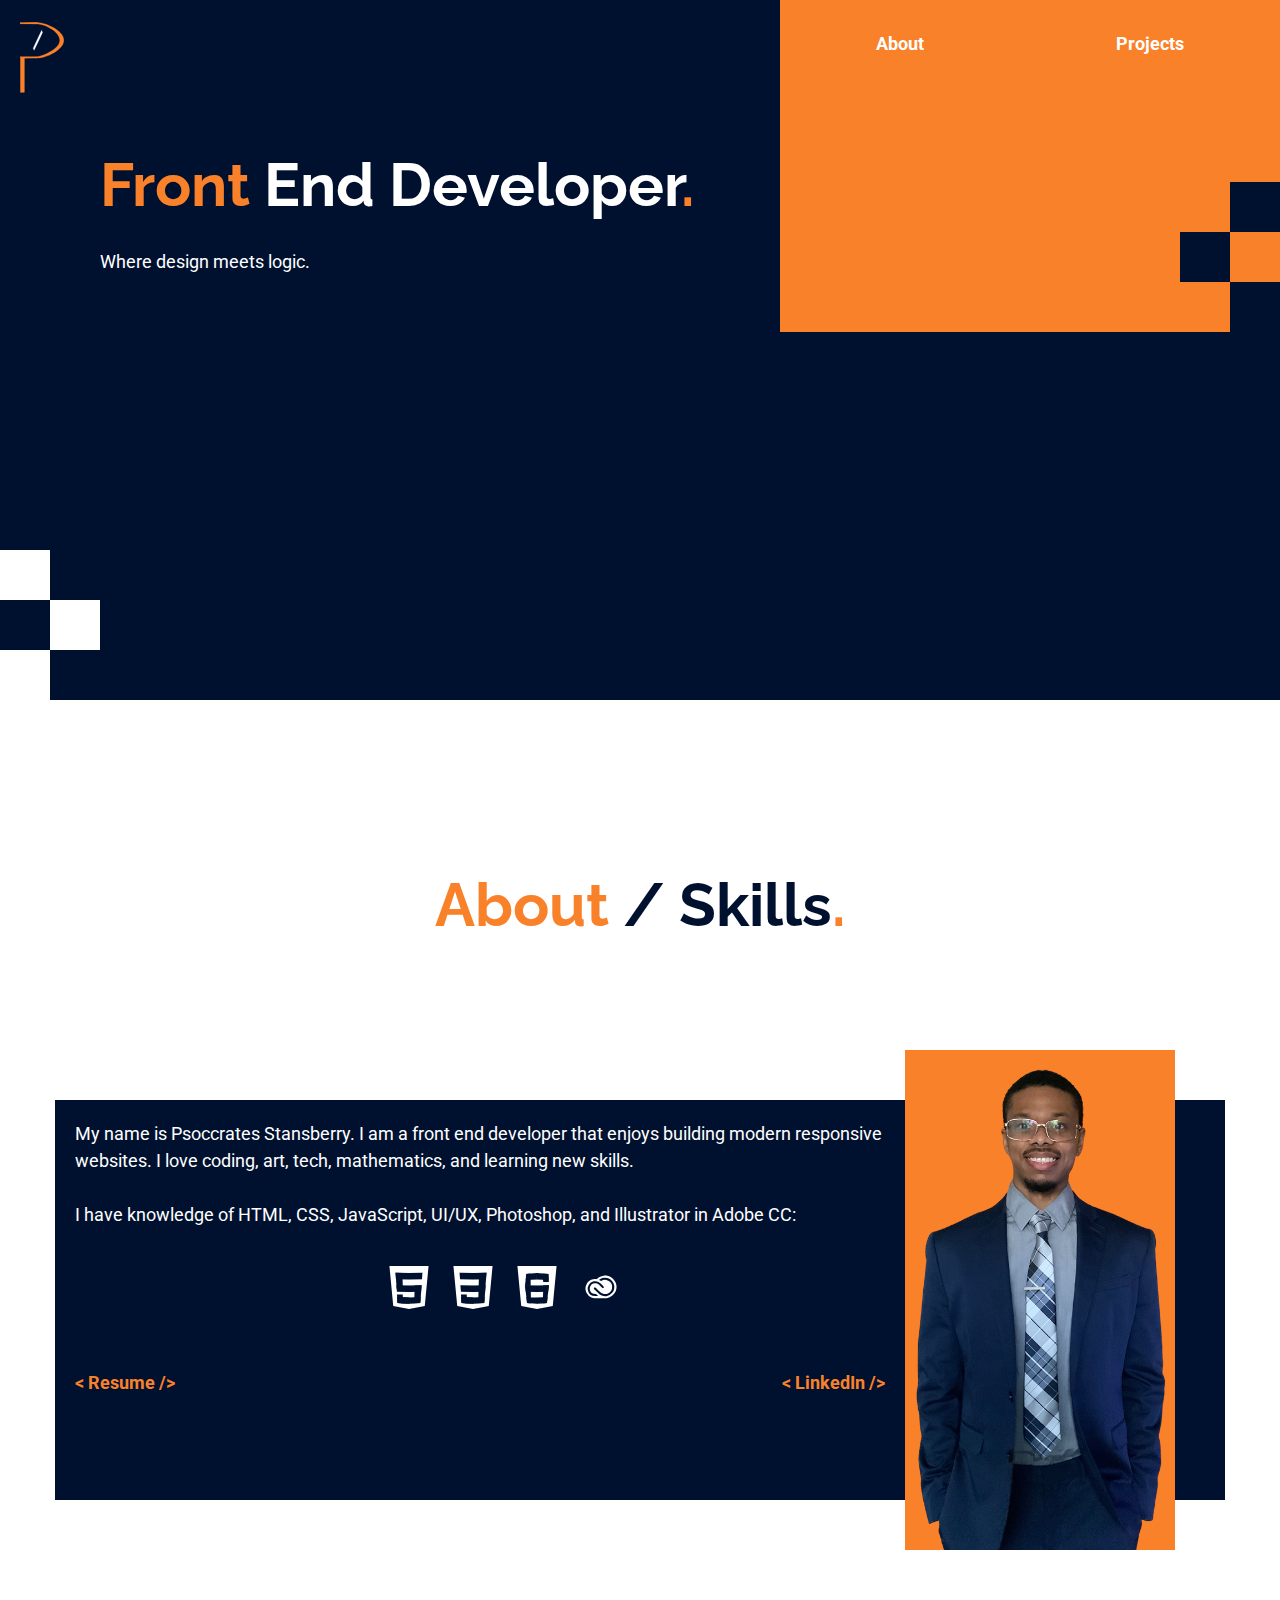
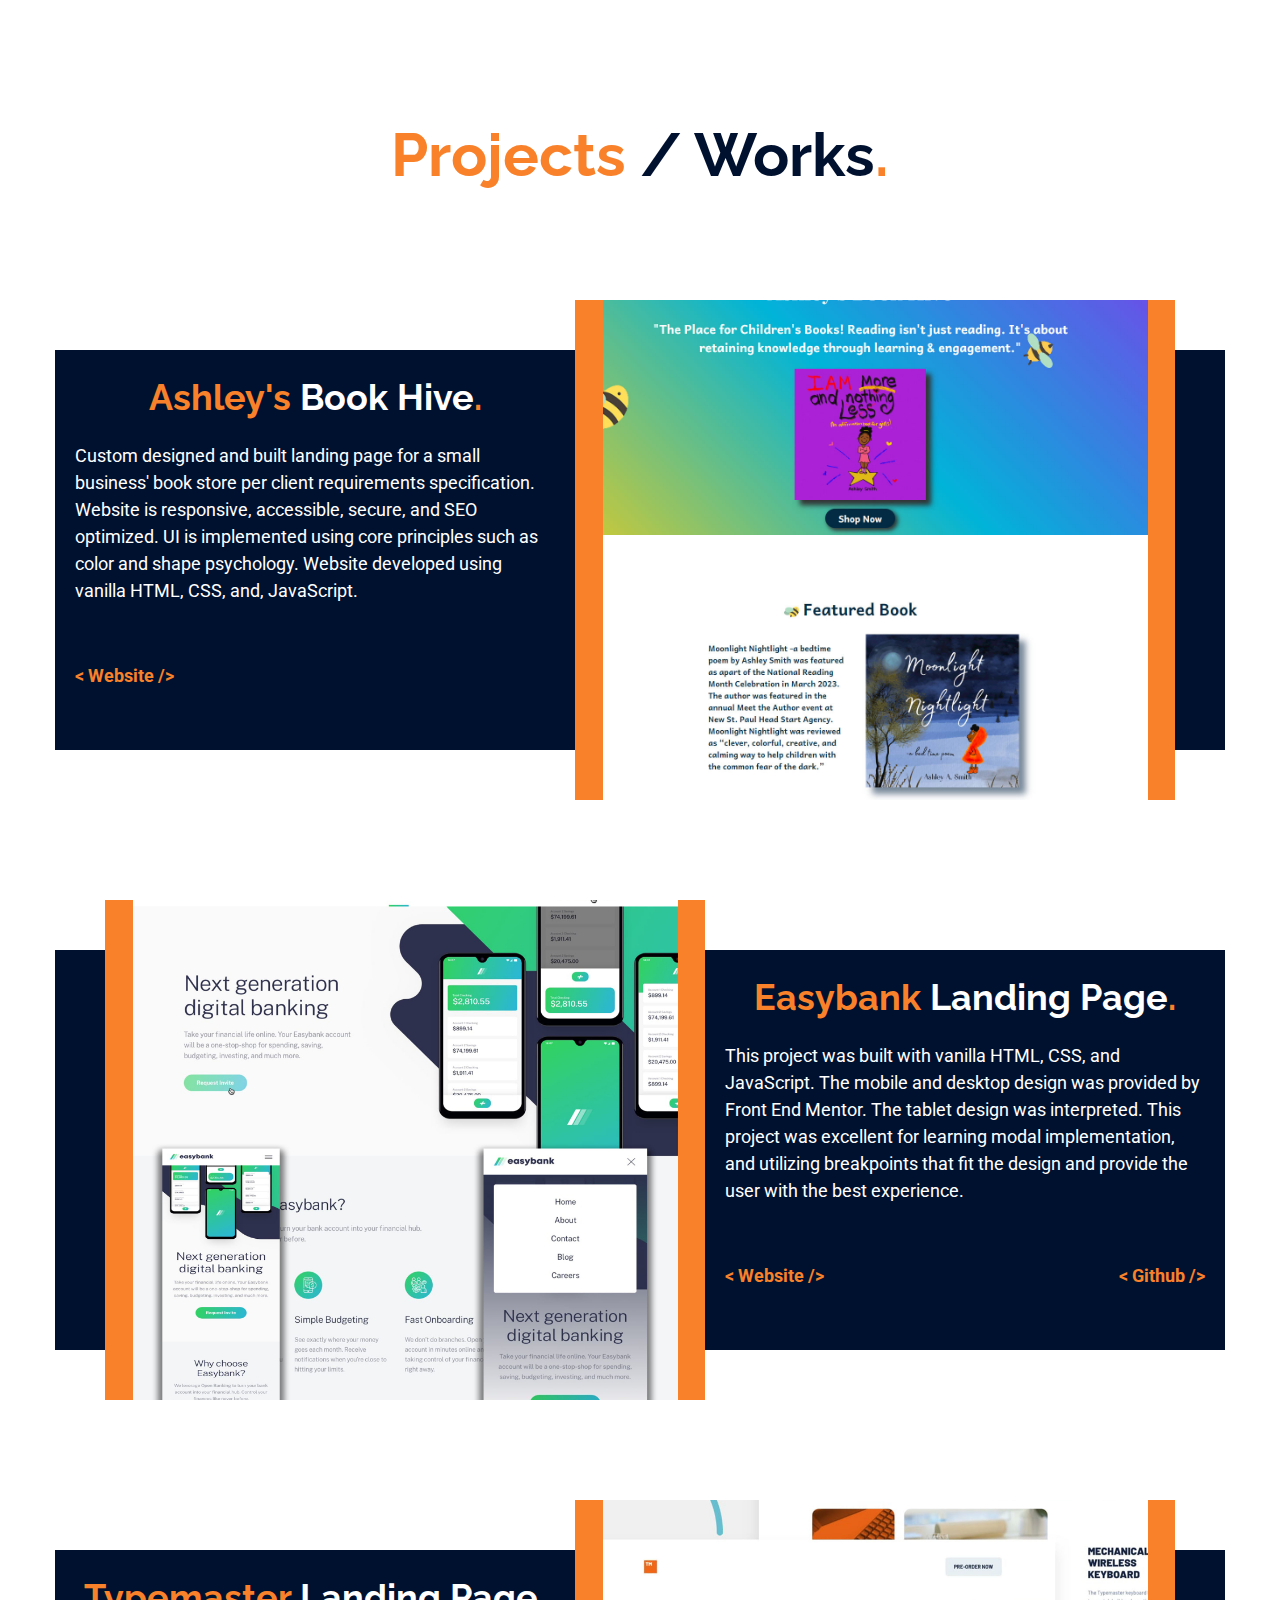
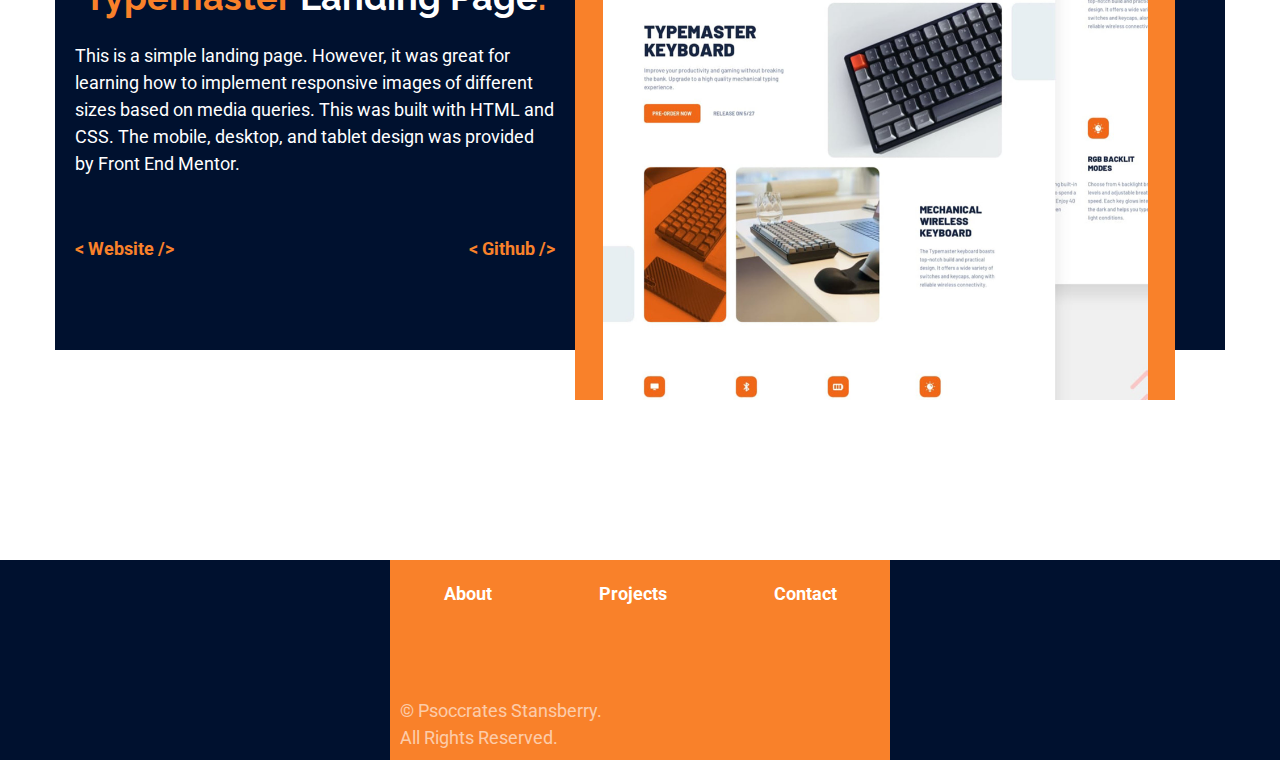
<file: index.html>
<!DOCTYPE html>
<html lang="en">
  <head>
    <meta charset="UTF-8" />
    <meta http-equiv="X-UA-Compatible" content="IE=edge" />
    <meta name="viewport" content="width=device-width, initial-scale=1.0" />
    <meta
      name="keywords"
      content="Portfolio, HTML, Vanilla CSS, Vanilla JavaScript, FrontEnd Developer"
    />

    <meta name="description" content="Psoccrates Developer Portfolio" />
    <title>Psoccrates FrontEnd Developer Portfolio</title>
    <link rel="icon" href="/src/images/portfolio-logo-small.png" />
    <link rel="preconnect" href="https://fonts.googleapis.com" />
    <link rel="preconnect" href="https://fonts.gstatic.com" crossorigin />
    <link
      href="https://fonts.googleapis.com/css2?family=Raleway:wght@700&family=Roboto:wght@400;700&display=swap"
      rel="stylesheet"
    />
    <link rel="stylesheet" href="/src/css/styles.css" />
  </head>
  <!-- Hero -->
  <header class="hero" id="home">
    <nav class="nav">
      <ul class="nav__links-container">
        <li><a class="nav__links" id="nav--about" href="#about">About</a></li>
        <li>
          <a class="nav__links" id="nav--projects" href="#projects">Projects</a>
        </li>
      </ul>
      <div class="right-square--one"></div>
      <div class="right-square--two"></div>
      <div class="right-square--three"></div>
      <div class="floating-squares"></div>
    </nav>
    <img
      class="icon-container icon icon--portfolio"
      src="/src/images/portfolio-logo.svg"
      alt="Psoccrates portfolio logo"
    />
    <div class="hero__header">
      <h1>
        Front
        <span class="typography-color--accent--secondary">End Developer</span>.
      </h1>
      <p class="paragraph__header">Where design meets logic.</p>
    </div>
    <div class="left-square--one"></div>
    <div class="left-square--two"></div>
    <div class="left-square--three"></div>
  </header>
  <!-- About -->
  <section class="about-section grid" id="about">
    <h2>About <span class="typography-color--primary">/ Skills</span>.</h2>
    <article class="card card__about">
      <div class="card-background--primary card-background--primary__about">
        <p class="paragraph__about">
          My name is Psoccrates Stansberry. I am a front end developer that
          enjoys building modern responsive websites. I love coding, art, tech,
          mathematics, and learning new skills.
          <br />
          <br />
          I have knowledge of HTML, CSS, JavaScript, UI/UX, Photoshop, and
          Illustrator in Adobe CC:
        </p>
        <span class="card__icons card__icons__about">
          <img
            class="icon-container icon icon--card"
            src="/src/images/html5-logo.svg"
            alt=""
          />
          <img
            class="icon-container icon icon--card"
            src="/src/images/css3-logo.svg"
            alt=""
          />
          <img
            class="icon-container icon icon--card"
            src="/src/images/es6-logo.svg"
            alt=""
          />
          <img
            class="icon-container icon icon--card"
            src="/src/images/adobe-cc-logo.svg"
            alt=""
          />
        </span>
        <ul class="card__links card__links__about">
          <li>
            <a
              class="project__links"
              href="/src/images/psoccrates-stansberry-developer-resume-2023.pdf"
              target="_blank"
              rel="noponener noreferrer"
              >&lt; Resume /&gt;</a
            >
          </li>
          <li>
            <a
              class="project__links"
              href="https://www.linkedin.com/in/psoccrates-stansberry"
              target="_blank"
              rel="noponener noreferrer"
              >&lt; LinkedIn /&gt;</a
            >
          </li>
        </ul>
      </div>
      <div class="card-background--accent card-background--accent__about">
        <picture>
          <source type="image/png" srcset="/src/images/about-photo.png" />
          <source type="image/webp" srcset="/src/images/about-photo.webp" />
          <img
            class="image--about"
            src="/src/images/about-photo.png"
            alt="Psoccrates Stansberry profile picture"
          />
        </picture>
      </div>
    </article>
  </section>
  <!-- Projects -->
  <section class="grid card__projects" id="projects">
    <h2>Projects<span class="typography-color--primary"> / Works</span>.</h2>
    <article class="card">
      <div class="card-background--primary">
        <div class="card__description">
          <h3>
            Ashley's
            <span class="typography-color--accent--secondary">Book Hive</span>.
          </h3>
          <p class="paragraph__projects">
            Custom designed and built landing page for a small business' book
            store per client requirements specification. Website is responsive,
            accessible, secure, and SEO optimized. UI is implemented using core
            principles such as color and shape psychology. Website developed
            using vanilla HTML, CSS, and, JavaScript.
          </p>
        </div>
        <ul class="card__links">
          <li>
            <a
              class="project__links"
              href="https://www.ashleysbookhive.com/ "
              target="_blank"
              rel="noponener noreferrer"
              >&lt; Website /&gt;</a
            >
          </li>
        </ul>
      </div>
      <div class="card-background--accent">
        <picture>
          <source
            type="image/jpg"
            srcset="/src/images/ashleys-book-hive-works.jpg"
          />
          <source
            type="image/webp"
            srcset="/src/images/ashleys-book-hive-works.webp"
          />
          <img
            class="image--projects"
            src="/src/images/ashleys-book-hive-works.jpg"
            alt="Easybank Landing Page project"
          />
        </picture>
      </div>
    </article>
    <article class="card">
      <div class="card-background--primary">
        <div class="card__description">
          <h3>
            Easybank
            <span class="typography-color--accent--secondary">Landing Page</span
            >.
          </h3>
          <p class="paragraph__projects">
            This project was built with vanilla HTML, CSS, and JavaScript. The
            mobile and desktop design was provided by Front End Mentor. The
            tablet design was interpreted. This project was excellent for
            learning modal implementation, and utilizing breakpoints that fit
            the design and provide the user with the best experience.
          </p>
        </div>
        <ul class="card__links">
          <li>
            <a
              class="project__links"
              href="http://easy-bank.psoccratesstudio.com/"
              target="_blank"
              rel="noponener noreferrer"
              >&lt; Website /&gt;</a
            >
          </li>
          <li>
            <a
              class="project__links"
              href="https://github.com/Psoccrates/easybank-landing-page.git"
              target="_blank"
              rel="noponener noreferrer"
              >&lt; Github /&gt;</a
            >
          </li>
        </ul>
      </div>
      <div class="card-background--accent">
        <picture>
          <source type="image/jpg" srcset="/src/images/easybank-project.jpg" />
          <source
            type="image/webp"
            srcset="/src/images/easybank-project.webp"
          />
          <img
            class="image--projects"
            src="/src/images/easybank-project.jpg"
            alt="Easybank Landing Page project"
          />
        </picture>
      </div>
    </article>
    <article class="card">
      <div class="card-background--primary">
        <div class="card__description">
          <h3>
            Typemaster
            <span class="typography-color--accent--secondary">Landing Page</span
            >.
          </h3>
          <p class="paragraph__projects">
            This is a simple landing page. However, it was great for learning
            how to implement responsive images of different sizes based on media
            queries. This was built with HTML and CSS. The mobile, desktop, and
            tablet design was provided by Front End Mentor.
          </p>
        </div>
        <ul class="card__links">
          <li>
            <a
              class="project__links"
              href="http://typemaster.psoccratesstudio.com/"
              target="_blank"
              rel="noponener noreferrer"
              >&lt; Website /&gt;</a
            >
          </li>
          <li>
            <a
              class="project__links"
              href="https://github.com/Psoccrates/Typemaster-Pre-Launch-Landing-Page.git"
              target="_blank"
              rel="noponener noreferrer"
              >&lt; Github /&gt;</a
            >
          </li>
        </ul>
      </div>
      <div class="card-background--accent">
        <picture>
          <source
            type="image/jpg"
            srcset="/src/images/typemaster-project.jpg"
          />
          <source
            type="image/webp"
            srcset="/src/images/typemaster-project.webp"
          />
          <img
            class="image--projects"
            src="/src/images/typemaster-project.jpg"
            alt="Easybank Landing Page project"
          />
        </picture>
      </div>
    </article>
  </section>
  <!-- Contact Form-->
  <section class="form-container--modal" id="form-modal">
    <div class="form-container">
      <div class="form__header">
        <img
          class="icon-container icon icon--portfolio"
          src="/src/images/portfolio-logo.svg"
          alt="Psoccrates portfolio logo"
        />
        <h3 class="form__heading">
          I
          <span class="typography-color--accent--secondary">Would Love to</span>
          <br />
          <span class="typography-color--accent--secondary">Hear From You</span
          >.
        </h3>
        <div class="contact-square--right--one"></div>
        <div class="contact-square--right--two"></div>
        <div class="contact-square--right--three"></div>
        <div class="contact-square--left--one"></div>
        <div class="contact-square--left--two"></div>
        <div class="contact-square--left--three"></div>
      </div>
      <div class="form__contact-container">
        <ul class="nav__links-container">
          <li>
            <a class="nav__links" id="close-modal--about" href="#about"
              >About</a
            >
          </li>
          <li>
            <a class="nav__links" id="close-modal--projects" href="#projects"
              >Projects</a
            >
          </li>
          <li>
            <a class="nav__links" id="close-modal--home" href="#home">Home</a>
          </li>
        </ul>
        <h3 class="contact__header">
          <span class="typography-color--primary">Contact</span
          ><span class="typography-color--accent--secondary">.</span>
        </h3>
        <form
          action="https://formsubmit.co/psoccrates@psoccratesstudio.com"
          method="POST"
          autocomplete="on"
        >
          <fieldset class="form--typography">
            <label for="name">Full Name</label>
            <input type="text" id="name" maxlength="70" required />
            <br /><br />
            <label for="email">Email</label>
            <input
              type="email"
              id="email"
              name="email"
              maxlength="320"
              required
            />
            <br /><br />
            <label for="phone">Phone Number</label>
            <input
              type="tel"
              id="phone"
              name="phone"
              placeholder="example: 123-456-6798"
              pattern="[0-9]{3}-[0-9]{3}-[0-9]{4}"
              maxlength="12"
              required
            />
            <br /><br />
            <label for="message">Message</label>
            <textarea name="message" id="message" maxlength="500"></textarea>
            <div class="contact__btns">
              <input type="submit" value="&lt; Submit /&gt;" />
              <input type="reset" value="&lt; Reset /&gt;" />
            </div>
          </fieldset>
        </form>
      </div>
    </div>
  </section>
  <!-- Footer -->
  <footer class="footer">
    <div class="footer-container">
      <ul class="nav__links-container">
        <li><a class="nav__links" href="#about">About</a></li>
        <li><a class="nav__links" href="#projects">Projects</a></li>
        <li>
          <a class="nav__links" id="open-contact-page" href="#open-contact-page"
            >Contact</a
          >
        </li>
      </ul>
      <p class="attribution">
        &copy; Psoccrates Stansberry.
        <br />
        All Rights Reserved.
      </p>
    </div>
  </footer>
  <script src="/src/index.js"></script>
</html>
</file>
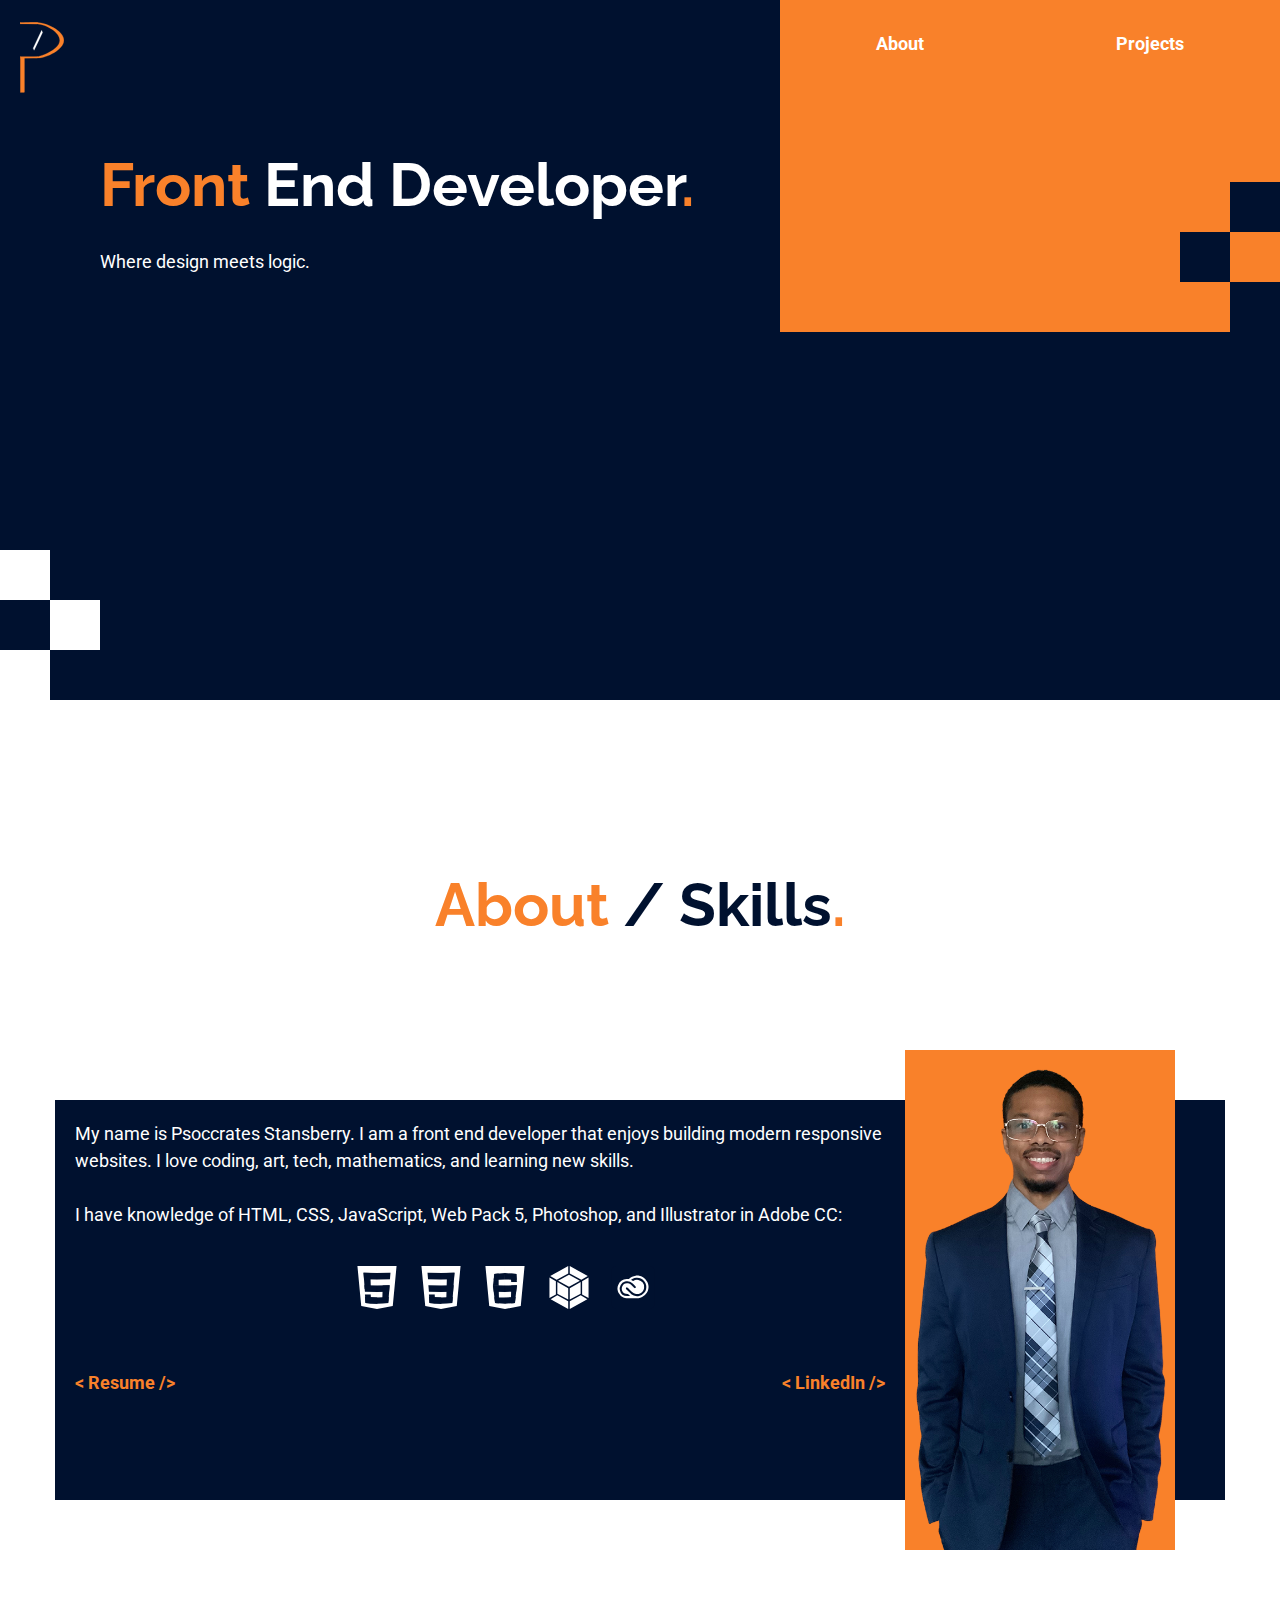
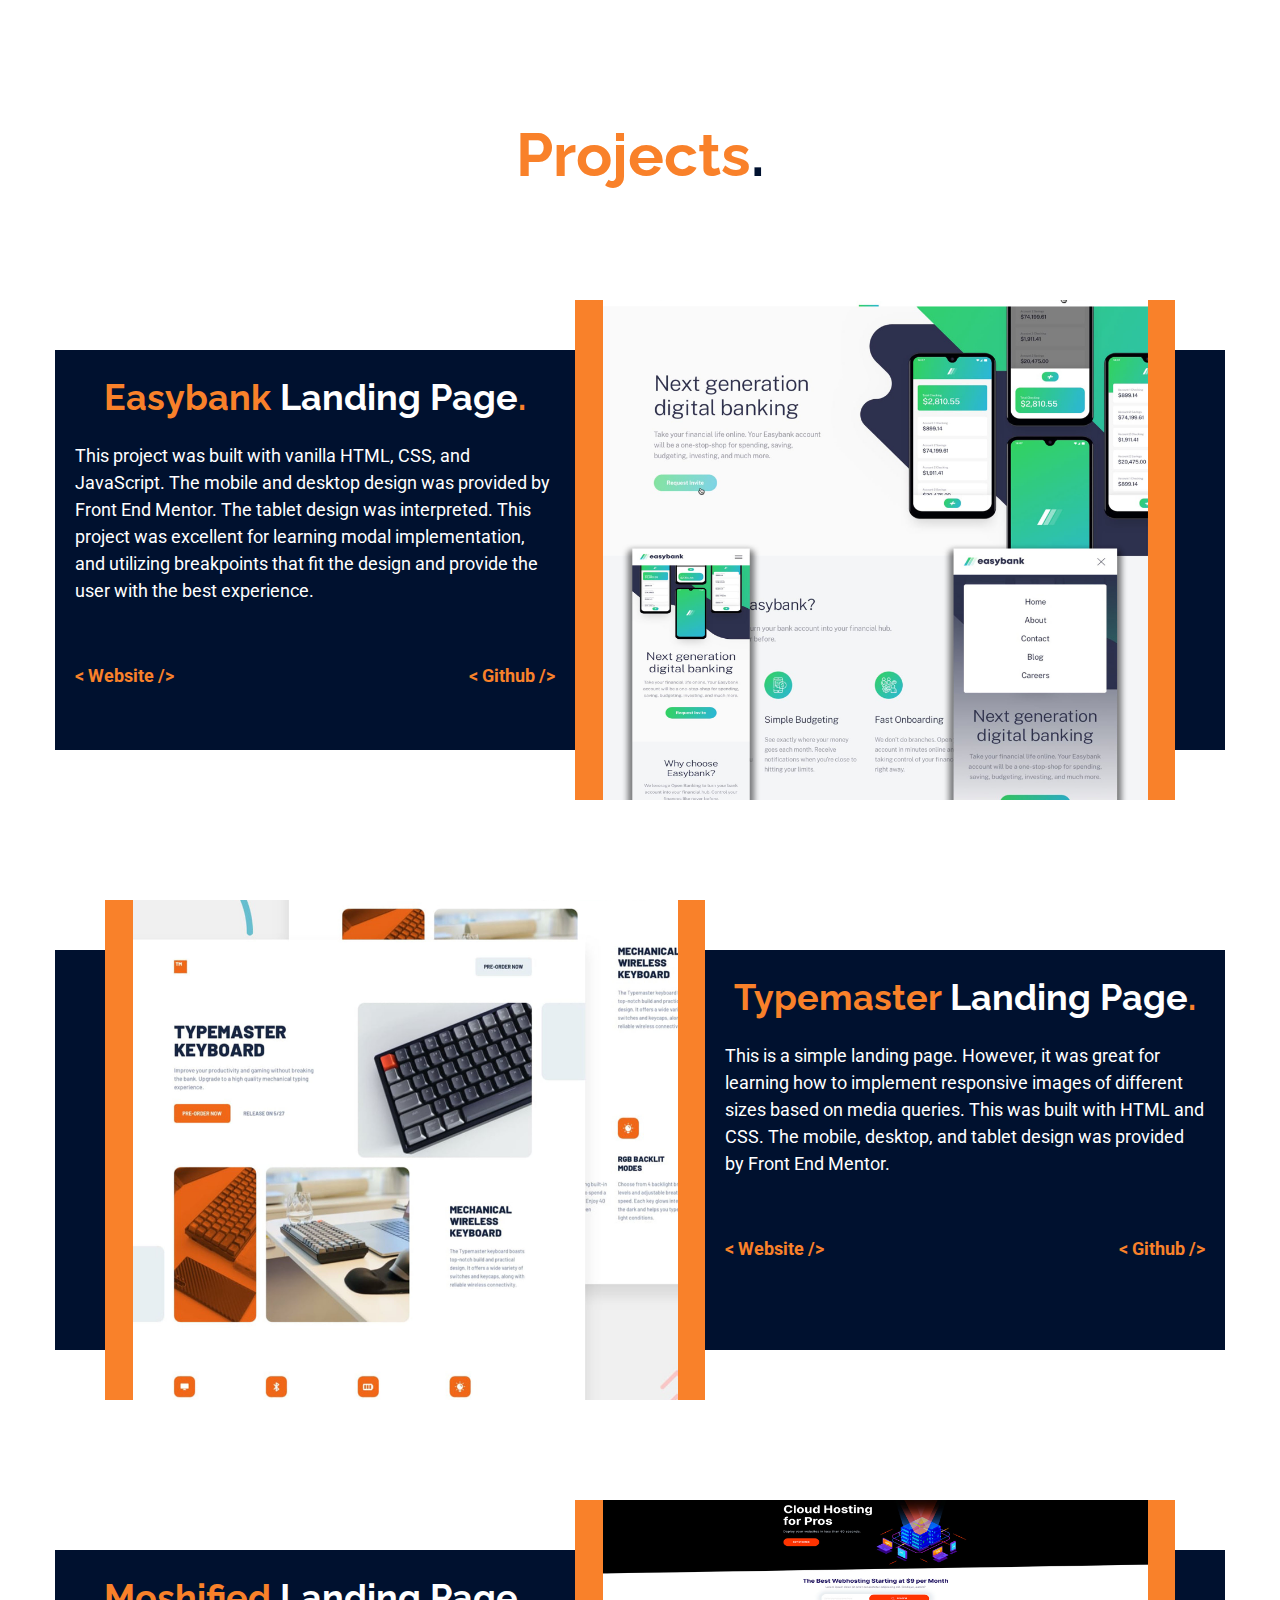
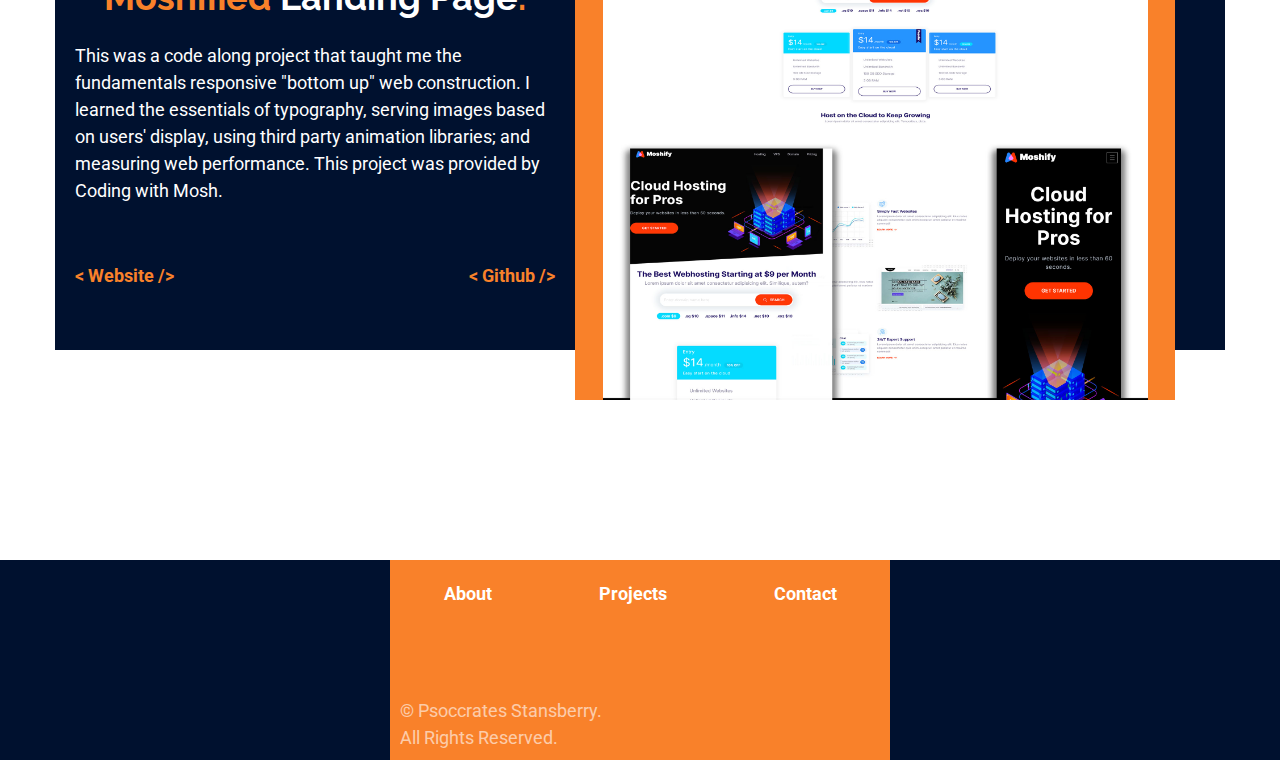
<file: src/index.html>
<!DOCTYPE html>
<html lang="en">
  <head>
    <meta charset="UTF-8" />
    <meta http-equiv="X-UA-Compatible" content="IE=edge" />
    <meta name="viewport" content="width=device-width, initial-scale=1.0" />
    <meta
      name="keywords"
      content="Portfolio, HTML, Vanilla CSS, Vanilla JavaScript, FrontEnd Developer"
    />
    <meta name="description" content="Psoccrates Developer Portfolio" />
    <title>Document</title>
    <link rel="preconnect" href="https://fonts.googleapis.com" />
    <link rel="preconnect" href="https://fonts.gstatic.com" crossorigin />
    <link
      href="https://fonts.googleapis.com/css2?family=Raleway:wght@700&family=Roboto:wght@400;700&display=swap"
      rel="stylesheet"
    />
    <link rel="stylesheet" href="/src/css/styles.css" />
  </head>
  <!-- Hero -->
  <header class="hero" id="home">
    <nav class="nav">
      <ul class="nav__links-container">
        <li><a class="nav__links" id="nav--about" href="#about">About</a></li>
        <li>
          <a class="nav__links" id="nav--projects" href="#projects">Projects</a>
        </li>
      </ul>
      <div class="right-square--one"></div>
      <div class="right-square--two"></div>
      <div class="right-square--three"></div>
    </nav>
    <img
      class="icon-container icon icon--portfolio"
      src="/src/images/portfolio-logo.svg"
      alt="Psoccrates portfolio logo"
    />
    <div class="hero__header">
      <h1>
        Front
        <span class="typography-color--accent--secondary">End Developer</span>.
      </h1>
      <p class="paragraph__header">Where design meets logic.</p>
    </div>
    <div class="left-square--one"></div>
    <div class="left-square--two"></div>
    <div class="left-square--three"></div>
  </header>
  <!-- About -->
  <section class="about-section grid" id="about">
    <h2>About <span class="typography-color--primary">/ Skills</span>.</h2>
    <article class="card card__about">
      <div class="card-background--primary card-background--primary__about">
        <p class="paragraph__about">
          My name is Psoccrates Stansberry. I am a front end developer that
          enjoys building modern responsive websites. I love coding, art, tech,
          mathematics, and learning new skills.
          <br />
          <br />
          I have knowledge of HTML, CSS, JavaScript, Web Pack 5, Photoshop, and
          Illustrator in Adobe CC:
        </p>
        <span class="card__icons card__icons__about">
          <img
            class="icon-container icon icon--card"
            src="/src/images/html5-logo.svg"
            alt=""
          />
          <img
            class="icon-container icon icon--card"
            src="/src/images/css3-logo.svg"
            alt=""
          />
          <img
            class="icon-container icon icon--card"
            src="/src/images/es6-logo.svg"
            alt=""
          />
          <img
            class="icon-container icon icon--card"
            src="/src/images/webpack-logo.svg"
            alt=""
          />
          <img
            class="icon-container icon icon--card"
            src="/src/images/adobe-cc-logo.svg"
            alt=""
          />
        </span>
        <ul class="card__links card__links__about">
          <li>
            <a
              class="project__links"
              href="/src/images/psoccrates-stansberry-developer-resume-2021.pdf"
              target="_blank"
              rel="noponener noreferrer"
              >&lt; Resume /&gt;</a
            >
          </li>
          <li>
            <a
              class="project__links"
              href="https://www.linkedin.com/in/psoccrates-stansberry"
              target="_blank"
              rel="noponener noreferrer"
              >&lt; LinkedIn /&gt;</a
            >
          </li>
        </ul>
      </div>
      <div class="card-background--accent card-background--accent__about">
        <picture>
          <source type="image/png" srcset="/src/images/about-photo.png" />
          <source type="image/webp" srcset="/src/images/about-photo.webp" />
          <img
            class="image--about"
            src="/src/images/about-photo.png"
            alt="Psoccrates Stansberry profile picture"
          />
        </picture>
      </div>
    </article>
  </section>
  <!-- Projects -->
  <section class="grid card__projects" id="projects">
    <h2>Projects<span class="typography-color--primary">.</span></h2>
    <article class="card">
      <div class="card-background--primary">
        <div class="card__description">
          <h3>
            Easybank
            <span class="typography-color--accent--secondary">Landing Page</span
            >.
          </h3>
          <p class="paragraph__projects">
            This project was built with vanilla HTML, CSS, and JavaScript. The
            mobile and desktop design was provided by Front End Mentor. The
            tablet design was interpreted. This project was excellent for
            learning modal implementation, and utilizing breakpoints that fit
            the design and provide the user with the best experience.
          </p>
        </div>
        <ul class="card__links">
          <li>
            <a
              class="project__links"
              href="http://easy-bank.psoccratesstudio.com/"
              target="_blank"
              rel="noponener noreferrer"
              >&lt; Website /&gt;</a
            >
          </li>
          <li>
            <a
              class="project__links"
              href="https://github.com/Psoccrates/easybank-landing-page.git"
              target="_blank"
              rel="noponener noreferrer"
              >&lt; Github /&gt;</a
            >
          </li>
        </ul>
      </div>
      <div class="card-background--accent">
        <picture>
          <source type="image/jpg" srcset="/src/images/easybank-project.jpg" />
          <source
            type="image/webp"
            srcset="/src/images/easybank-project.webp"
          />
          <img
            class="image--projects"
            src="/src/images/easybank-project.jpg"
            alt="Easybank Landing Page project"
          />
        </picture>
      </div>
    </article>
    <article class="card">
      <div class="card-background--primary">
        <div class="card__description">
          <h3>
            Typemaster
            <span class="typography-color--accent--secondary">Landing Page</span
            >.
          </h3>
          <p class="paragraph__projects">
            This is a simple landing page. However, it was great for learning
            how to implement responsive images of different sizes based on media
            queries. This was built with HTML and CSS. The mobile, desktop, and
            tablet design was provided by Front End Mentor.
          </p>
        </div>
        <ul class="card__links">
          <li>
            <a
              class="project__links"
              href="http://typemaster.psoccratesstudio.com/"
              target="_blank"
              rel="noponener noreferrer"
              >&lt; Website /&gt;</a
            >
          </li>
          <li>
            <a
              class="project__links"
              href="https://github.com/Psoccrates/Typemaster-Pre-Launch-Landing-Page.git"
              target="_blank"
              rel="noponener noreferrer"
              >&lt; Github /&gt;</a
            >
          </li>
        </ul>
      </div>
      <div class="card-background--accent">
        <picture>
          <source
            type="image/jpg"
            srcset="/src/images/typemaster-project.jpg"
          />
          <source
            type="image/webp"
            srcset="/src/images/typemaster-project.webp"
          />
          <img
            class="image--projects"
            src="/src/images/typemaster-project.jpg"
            alt="Easybank Landing Page project"
          />
        </picture>
      </div>
    </article>
    <article class="card">
      <div class="card-background--primary">
        <div class="card__description">
          <h3>
            Moshified
            <span class="typography-color--accent--secondary">Landing Page</span
            >.
          </h3>
          <p class="paragraph__projects">
            This was a code along project that taught me the fundamentals
            responsive "bottom up" web construction. I learned the essentials of
            typography, serving images based on users' display, using third
            party animation libraries; and measuring web performance. This
            project was provided by Coding with Mosh.
          </p>
        </div>
        <ul class="card__links">
          <li>
            <a
              class="project__links"
              href="https://cloud-service-project.netlify.app/"
              target="_blank"
              rel="noponener noreferrer"
              >&lt; Website /&gt;</a
            >
          </li>
          <li>
            <a
              class="project__links"
              href="https://github.com/Psoccrates/cloud-service-project.git"
              target="_blank"
              rel="noponener noreferrer"
              >&lt; Github /&gt;</a
            >
          </li>
        </ul>
      </div>
      <div class="card-background--accent">
        <picture>
          <source type="image/jpg" srcset="/src/images/cloud-project.jpg" />
          <source type="image/webp" srcset="/src/images/cloud-project.webp" />
          <img
            class="image--projects"
            src="/src/images/cloud-project.jpg"
            alt="Easybank Landing Page project"
          />
        </picture>
      </div>
    </article>
  </section>
  <!-- Contact Form-->
  <section class="form-container--modal" id="form-modal">
    <div class="form-container">
      <div class="form__header">
        <img
          class="icon-container icon icon--portfolio"
          src="/src/images/portfolio-logo.svg"
          alt="Psoccrates portfolio logo"
        />
        <h3 class="form__heading">
          I
          <span class="typography-color--accent--secondary">Would Love to</span>
          <br />
          <span class="typography-color--accent--secondary">Hear From You</span
          >.
        </h3>
        <div class="contact-square--right--one"></div>
        <div class="contact-square--right--two"></div>
        <div class="contact-square--right--three"></div>
        <div class="contact-square--left--one"></div>
        <div class="contact-square--left--two"></div>
        <div class="contact-square--left--three"></div>
      </div>
      <div class="form__contact-container">
        <ul class="nav__links-container">
          <li>
            <a class="nav__links" id="close-modal--about" href="#about"
              >About</a
            >
          </li>
          <li>
            <a class="nav__links" id="close-modal--projects" href="#projects"
              >Projects</a
            >
          </li>
          <li>
            <a class="nav__links" id="close-modal--home" href="#home">Home</a>
          </li>
        </ul>
        <h3 class="contact__header">
          <span class="typography-color--primary">Contact</span
          ><span class="typography-color--accent--secondary">.</span>
        </h3>
        <form
          action="https://formsubmit.co/psoccrates@psoccratesstudio.com"
          method="POST"
          autocomplete="on"
        >
          <fieldset class="form--typography">
            <label for="name">Full Name</label>
            <input type="text" id="name" maxlength="70" required />
            <br /><br />
            <label for="email">Email</label>
            <input
              type="email"
              id="email"
              name="email"
              maxlength="320"
              required
            />
            <br /><br />
            <label for="phone">Phone Number</label>
            <input
              type="tel"
              id="phone"
              name="phone"
              placeholder="example: 123-456-6798"
              pattern="[0-9]{3}-[0-9]{3}-[0-9]{4}"
              maxlength="12"
              required
            />
            <br /><br />
            <label for="message">Message</label>
            <textarea name="message" id="message" maxlength="500"></textarea>
            <div class="contact__btns">
              <input type="submit" value="&lt; Submit /&gt;" />
              <input type="reset" value="&lt; Reset /&gt;" />
            </div>
          </fieldset>
        </form>
      </div>
    </div>
  </section>
  <!-- Footer -->
  <footer class="footer">
    <div class="footer-container">
      <ul class="nav__links-container">
        <li><a class="nav__links" href="#about">About</a></li>
        <li><a class="nav__links" href="#projects">Projects</a></li>
        <li>
          <a class="nav__links" id="open-contact-page" href="#open-contact-page"
            >Contact</a
          >
        </li>
      </ul>
      <p class="attribution">
        &copy; Psoccrates Stansberry.
        <br />
        All Rights Reserved.
      </p>
    </div>
  </footer>
  <script src="/src/index.js"></script>
</html>
</file>
<file: src/css/styles.css>
@import url("/src/css/normalize.css");

:root {
  --primary-color: #00112f;
  --accent-color: #f9812a;
  --secondary-accent-color: #fff;
}

*,
*::before,
*::after {
  box-sizing: border-box;
}

/* Typography */
html {
  /* 62.5% is 10px */
  font-size: 62.5%;
  line-height: 1.5;
}

/*font-family: 'Raleway', sans-serif;
font-family: 'Roboto', sans-serif;*/
h1,
h2,
h3 {
  font-family: "Raleway", Arial, Helvetica, sans-serif;
  font-weight: 700;
  color: var(--accent-color);
  margin: auto;
}

h1,
h2 {
  font-size: 4rem;
}

h3 {
  font-size: 2.2rem;
  text-align: center;
}

.paragraph__header,
.paragraph__about,
.paragraph__projects,
.paragraph__contact,
.project__links,
.nav__links,
.form--typography,
input[type="submit"],
input[type="reset"],
.attribution {
  font-family: "Roboto", Arial, Helvetica, sans-serif;
  font-size: 1.8rem;
}

.paragraph__header,
.paragraph__about,
.paragraph__projects,
.paragraph__contact,
.nav__links,
.form--typography,
input[type="submit"],
input[type="reset"],
.attribution {
  color: var(--secondary-accent-color);
}

.project__links,
.nav__links,
input[type="submit"],
input[type="reset"] {
  font-weight: 700;
}
.paragraph__header,
.paragraph__about,
.paragraph__projects,
.paragraph__contact,
.attribution {
  font-weight: 400;
}

.project__links {
  color: var(--accent-color);
}

.typography-color--primary {
  color: var(--primary-color);
}

.typography-color--accent {
  color: var(--accent-color);
}

.typography-color--accent--secondary {
  color: var(--secondary-accent-color);
}

@media screen and (min-width: 768px) {
  h1,
  h2 {
    font-size: 6rem;
  }

  h3 {
    font-size: 3.6rem;
  }
}

/* Links */
a {
  text-decoration: none;
}

.project__links,
.nav__links {
  transition: color 0.5s ease-in;
}

.project__links:hover {
  color: var(--secondary-accent-color);
}

.nav__links:hover {
  color: var(--primary-color);
}

.nav__links-container {
  display: flex;
  justify-content: space-around;
  padding: 20px 0;
}

/* List Items */
li {
  list-style-type: none;
}

/* Icons */
.icon-container {
  height: 44px;
  width: 44px;
}

.icon {
  height: 43px;
}

.icon--card {
  margin: 0 10px;
}

.icon--nav {
  margin: 20px;
  right: 0;
  position: absolute;
}

@media screen and (min-width: 768px) {
  .icon--nav {
    display: none;
  }
}

/* Margin-left is 5px to account for the padding in 
   universal icon container*/
.icon--portfolio {
  margin-top: 20px;
  margin-left: 5px;
}

@media screen and (min-width: 768px) {
  .icon--portfolio {
    height: 75px;
    width: 44px;
    margin-left: 20px;
  }
}

/* Grids */
.grid {
  display: grid;
  row-gap: 4rem;
  justify-items: center;
}

@media screen and (min-width: 768px) {
  .grid {
    row-gap: 10rem;
  }
}

/* Navigation */
.nav {
  width: 30rem;
  height: 25rem;
  background-color: var(--accent-color);
  position: absolute;
  right: 0;
}

.right-square--one,
.right-square--two,
.right-square--three {
  height: 50px;
  width: 50px;
  background-color: var(--primary-color);
  position: absolute;
}

.right-square--one {
  bottom: 0;
  right: 0;
}

.right-square--two {
  bottom: 100px;
  right: 0;
}

.right-square--three {
  bottom: 50px;
  right: 50px;
}

#open-modal--nav {
  display: block;
  cursor: pointer;
}

#close-modal--nav {
  display: none;
  cursor: pointer;
}

@media screen and (min-width: 768px) {
  .nav {
    height: 33.2rem;
    width: 50rem;
  }

  .nav__content {
    display: block;
  }
}
/* Hero */
.hero {
  background-color: var(--primary-color);
  height: 60rem;
  position: relative;
  margin-bottom: 10rem;
}

.hero__header {
  position: absolute;
  top: 50%;
  left: 100px;
  padding-right: 20px;
}

.left-square--one,
.left-square--two,
.left-square--three {
  height: 50px;
  width: 50px;
  background-color: var(--secondary-accent-color);
  position: absolute;
}

.left-square--one {
  bottom: 0;
  left: 0;
}

.left-square--two {
  bottom: 100px;
  left: 0;
}

.left-square--three {
  bottom: 50px;
  left: 50px;
}

.random-square {
  height: 50px;
  width: 50px;
}

@media screen and (min-width: 768px) {
  .hero {
    height: 70rem;
    margin-bottom: 16rem;
  }

  .hero__header {
    top: 60%;
  }
}

@media screen and (min-width: 1280px) {
  .hero__header {
    top: 20%;
  }
}

/* Project Cards & Section*/
.card {
  height: 80rem;
  width: 37.5rem;
  display: flex;
  flex-direction: column;
  align-items: center;
  position: relative;
}

.card-background--primary {
  background-color: var(--primary-color);
  height: 80rem;
  width: 32.5rem;
  position: absolute;
}

.card-background--accent {
  background-color: var(--accent-color);
  height: 25rem;
  width: 37.5rem;
  position: absolute;
  top: 25px;
  display: flex;
  align-items: center;
  justify-content: center;
  overflow: hidden;
}

.card__description {
  margin-top: 29rem;
  padding: 20px;
}

.card__links {
  display: flex;
  justify-content: space-between;
  padding: 20px;
}

.card__icons {
  display: flex;
  justify-content: center;
  margin-bottom: 4rem;
}

.image--projects {
  height: 33.5rem;
}

@media screen and (min-width: 768px) {
  .card {
    height: 98rem;
    width: 60rem;
  }

  .card-background--primary {
    height: 98rem;
    width: 50rem;
  }

  .card-background--accent {
    height: 50rem;
    width: 60rem;
    top: 50px;
  }

  .card__description {
    margin-top: 54rem;
  }

  .image--projects {
    height: 54.5rem;
  }
}

@media screen and (min-width: 1200px) {
  .card {
    height: 50rem;
    width: 117rem;
  }

  .card-background--primary {
    height: 40rem;
    width: 117rem;
    top: 50px;
  }

  .card-background--accent {
    top: 0;
    right: 50px;
  }

  .card__description,
  .card__links {
    margin-top: 0;
    width: 52rem;
  }

  .card:nth-of-type(even) .card-background--accent {
    left: 50px;
  }

  .card:nth-of-type(even) .card__description,
  .card:nth-of-type(even) .card__links {
    margin-left: 65rem;
  }
}
/* About Card & Section */
.about-section {
  margin-bottom: 10rem;
}

.image--about {
  height: 40rem;
  margin-top: 80px;
}

.paragraph__about {
  margin-top: 29rem;
  padding: 20px;
}

@media screen and (min-width: 768px) {
  .about-section {
    margin-bottom: 16rem;
  }

  .card__about {
    height: 50rem;
    width: 76.8rem;
    display: flex;
    flex-direction: row;
    justify-content: center;
  }

  .card-background--primary__about {
    height: 40rem;
    width: 76.8rem;
  }

  .card-background--accent__about {
    height: 50rem;
    width: 27rem;
    top: 0;
    right: 50px;
  }

  .paragraph__about,
  .card__icons__about {
    width: 47rem;
  }

  .paragraph__about {
    margin-top: 0;
  }

  .card__links__about {
    width: 45rem;
  }

  .image--about {
    height: 60rem;
    margin-top: 0;
    margin-left: 24px;
  }
}

@media screen and (min-width: 1200px) {
  .card__about {
    width: 117rem;
  }

  .card-background--primary__about {
    width: 117rem;
  }

  .paragraph__about,
  .card__icons__about {
    width: 90rem;
  }

  .card__links__about {
    width: 85rem;
  }
}

/* Contact Form */
.form-container--modal {
  background-color: rgba(0, 0, 0, 0.5);
  position: fixed;
  top: 0;
  left: 0;
  height: 100vh;
  width: 100vw;
  display: none;
  z-index: 4;
}

.form-container {
  max-width: 75rem;
  height: 70rem;
  margin: auto;
  margin-top: 10%;
  display: grid;
  grid-template-columns: repeat(2, 1fr);
  animation-name: contact-form-open;
  animation-duration: 1s;
}

.form__header {
  background-color: var(--primary-color);
  position: relative;
}

.form__heading,
.contact__btns {
  margin-top: 5rem;
}
.form__contact-container {
  background-color: var(--accent-color);
}

.contact__header {
  margin-top: 7rem;
  margin-bottom: 5rem;
}

.contact__btns {
  display: flex;
  justify-content: space-between;
  margin-bottom: 3rem;
}

input[type="submit"],
input[type="reset"] {
  cursor: pointer;
  border: none;
  transition: color 0.5s ease-in;
}

input[type="submit"]:hover,
input[type="reset"]:hover {
  color: var(--primary-color);
}

input,
textarea {
  width: 100%;
  border: none;
  border-bottom: solid 1px var(--primary-color);
  background-color: var(--accent-color);
  resize: vertical;
  outline: none;
}

input:focus,
textarea:focus {
  border: solid 1px var(--primary-color);
  border-radius: 5px;
}

fieldset {
  border: none;
  padding: 0 30px;
}

textarea {
  width: 100%;
}

.contact-square--right--one,
.contact-square--right--two,
.contact-square--right--three,
.contact-square--left--one,
.contact-square--left--two,
.contact-square--left--three {
  height: 40px;
  width: 40px;
  background-color: var(--accent-color);
  position: absolute;
}

.contact-square--right--one {
  top: 0;
  right: 0;
}

.contact-square--right--two {
  top: 40px;
  right: 40px;
}

.contact-square--right--three {
  top: 80px;
  right: 0;
}

.contact-square--left--one {
  bottom: 0;
  left: 0;
}

.contact-square--left--two {
  bottom: 40px;
  left: 40px;
}

.contact-square--left--three {
  bottom: 80px;
  left: 0;
}

@keyframes contact-form-open {
  from {
    opacity: 0;
  }
  to {
    opacity: 1;
  }
}

@media screen and (max-width: 767px) {
  .form-container {
    display: grid;
    grid-template-rows: 0.3fr 1fr;
    max-width: 60rem;
  }

  .form__header {
    grid-area: 1 / 1 / span 1 / span 2;
  }

  .form__contact-container {
    grid-area: 2 / 1 / span 1 / span 2;
  }

  .contact-square--left--one,
  .contact-square--left--two,
  .contact-square--left--three {
    display: none;
  }
}

/* Footer */
.footer {
  background-color: var(--primary-color);
  height: 20rem;
  margin-top: 10rem;
}

.footer-container {
  background-color: var(--accent-color);
  height: 20rem;
  max-width: 50rem;
  margin: auto;
}

.attribution {
  opacity: 0.6;
  padding: 0 10px;
  margin-top: 70px;
}

@media screen and (min-width: 768px) {
  .footer {
    margin-top: 16rem;
  }
}
</file>
